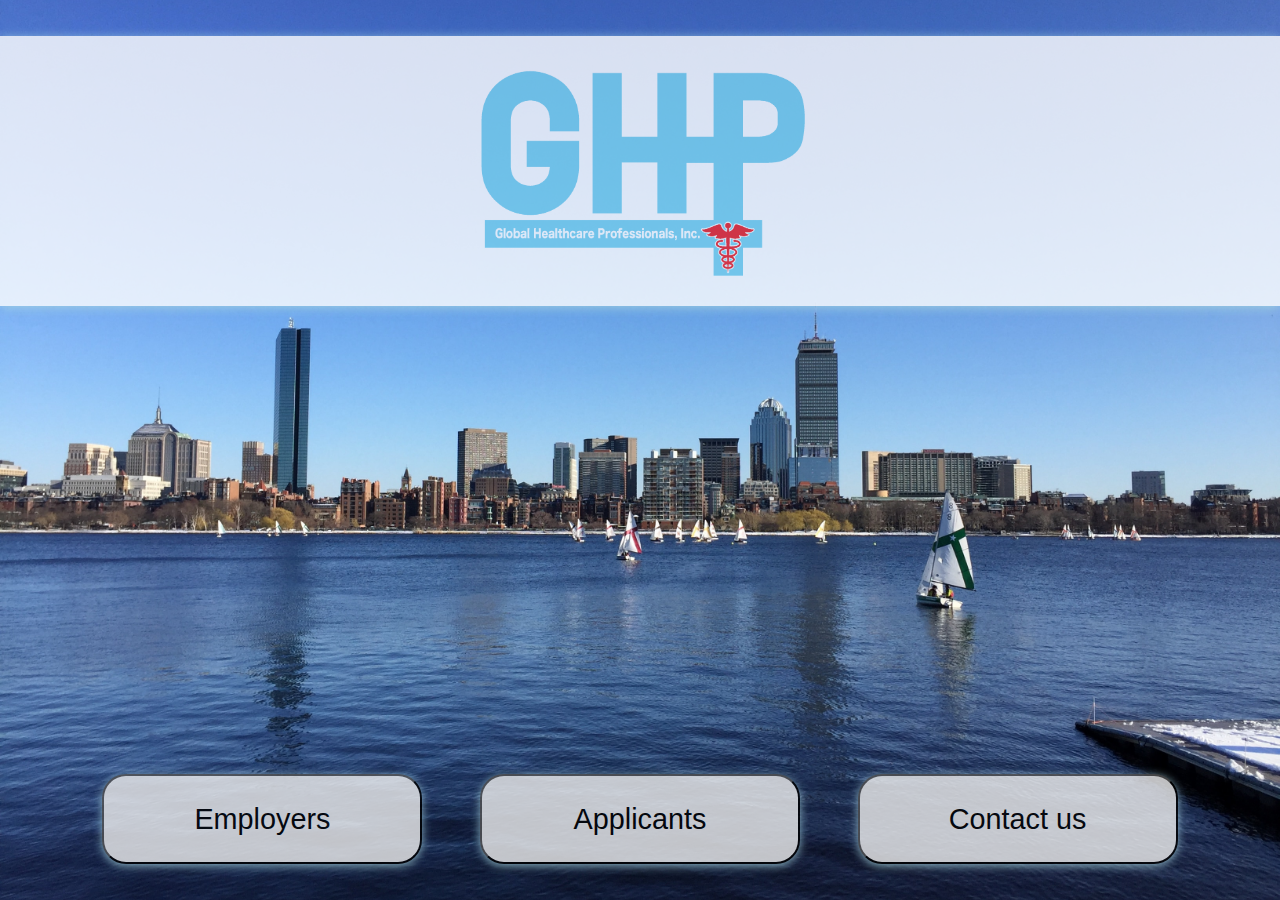
<file: index.html>
<!DOCTYPE html>
<html>
	<head>
		<meta name="viewport" content="width=device-width, height=device-height, initial-scale=1" />
		<meta name="robots" content="noindex" />
		<title>Global Healthcare Professionals, Inc.</title>
		<link rel="stylesheet" href="./style/base.css" />
		<link rel="stylesheet" href="./style/splash.css" />
		<link rel="preconnect" href="https://fonts.googleapis.com">
		<link rel="preconnect" href="https://fonts.gstatic.com" crossorigin>
		<link href="https://fonts.googleapis.com/css2?family=Assistant&family=Dancing+Script:wght@700&family=Lobster&family=Roboto&display=swap" rel="stylesheet"> 
	</head>

	<body>
		<div id="splash-screen">
			<div id="splash-logo-stripe">
				<img
					src="./images/GHPFINAL.name_Cropped.png"
					alt="Global Healthcare Providers"
					id="splash-logo" />
			</div>

			<div id="button-grouping">
				<a href="employer.html">
					<button class="splash-button" name="employer" id="button-employer">Employers</button>
				</a>
				<a href="applicant.html">
					<button class="splash-button" name="applicant" id="button-applicant">Applicants</button>
				</a>
				<a href="contact.html">
					<button class="splash-button" name="contact" id="button-contact">Contact us</button>
			</div>
		</div>

		<script src="splashscript.js"></script>
	</body>
</html>
</file>
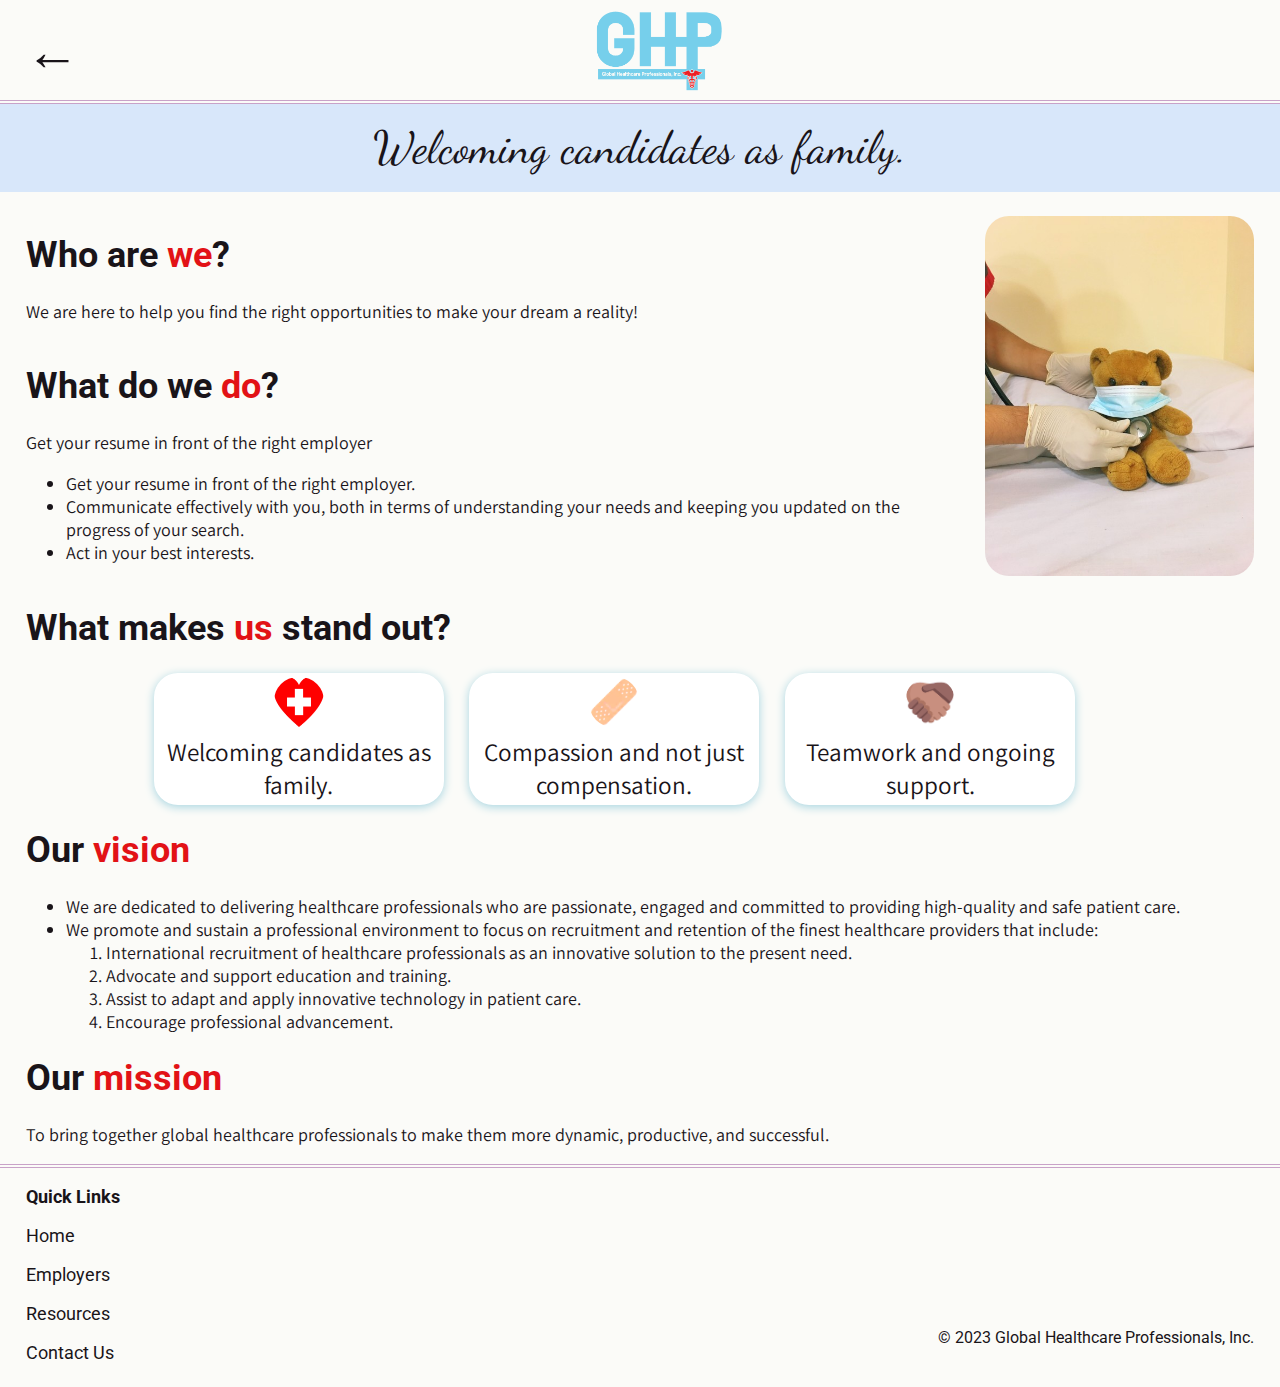
<file: applicant.html>
<!DOCTYPE html>
<html>
	<head>
		<meta name="viewport" content="width=device-width, height=device-height, initial-scale=1" />
		<meta name="robots" content="noindex" />
		<title>Global Healthcare Professionals, Inc.</title>
		<link rel="stylesheet" href="./style/base.css" />
		<link rel="preconnect" href="https://fonts.googleapis.com">
		<link rel="preconnect" href="https://fonts.gstatic.com" crossorigin>
		<link href="https://fonts.googleapis.com/css2?family=Assistant&family=Dancing+Script:wght@700&family=Lobster&family=Roboto&display=swap" rel="stylesheet"> 
	</head>

	<body>
		<header>
			<a href="./index.html" id="back-arrow">&#8592;</a>
			<img src="./images/GHPFINAL.name_Cropped-trans.png" id="ghplogo" alt="" />
			<div class="placeholder-login-user"></div>
		</header>

		<main>
			<div class="banner main-padded-width" id="banner1">Welcoming candidates as family.</div>

			<div class="section-image-block">
				<img src="./images/teddybear.jpg" class="section-image" alt=""/>

				<section class="section-image-block-upper">
					<h1>Who are <span class="red">we</span>?</h1>
					<p id="who-are-we-text">
						We are here to help you find the right opportunities to make your dream a reality!
					</p>
				</section>

				<section class="section-image-block-lower">
					<h1>What do we <span class="red">do</span>?</h1>
					<p id="who-are-we-text">Get your resume in front of the right employer</p>
					<p>
						<ul>
							<li>Get your resume in front of the right employer.</li>
							<li>Communicate effectively with you, both in terms of understanding your needs and keeping	you updated on the progress of your search.</li>
							<li>Act in your best interests.</li>
						</ul>
					</p>
				</section>
			</div>


			<aside>
				<h1>
					What makes <span class="red">us</span>
					stand out?
				</h1>
				<div class="icon-family">
					<div class="icon-family-box">
						<img src="./icons/first-aid-2789562_960_720.png" class="icon" alt="" />
						<span>Welcoming candidates as family.</span>
					</div>

					<div class="icon-family-box">
						<img src="./icons/bandaid.png" class="icon" alt="" />
						<span>Compassion and not just compensation.</span>
					</div>

					<div class="icon-family-box">
						<img src="./icons/handshake.png" class="icon" alt="" />
						<span>Teamwork and ongoing support.</span>
					</div>
				</div>
			</aside>

			<section>
				<h1>Our <span class="red">vision</span></h1>
				<ul>				
					<li>We are dedicated to delivering healthcare professionals who are passionate, engaged and
					committed to providing high-quality and safe patient care.
				</li>
				<li>
					We promote and sustain a professional environment to focus on recruitment and retention of
					the finest healthcare providers that include:
				</li>
				<ol>
					<li>
						International recruitment of healthcare professionals as an innovative solution to the
						present need.
					</li>
					<li>Advocate and support education and training.</li>
					<li>Assist to adapt and apply innovative technology in patient care.</li>
					<li>Encourage professional advancement.</li>
				</ol>
				</ul>			
			</section>
			
			<section>
				<h1>Our <span class="red">mission</span></h1>
				<p>To bring together global healthcare professionals to make them more dynamic, productive, and successful.</p>
			</section>

			<footer>
				<div class="footer-links">
					<span>Quick Links</span>
					<a href="./index.html">Home</a>
					<a href="./employer.html">Employers</a>
					<a href="./resources.html">Resources</a>
					<a href="./contact.html">Contact Us</a>
				</div>

				<div class="footer-copyright">
					<p>&copy; 2023 Global Healthcare Professionals, Inc.</p>
				</div>
			</footer>
		</main>
	</body>
</html>
</file>
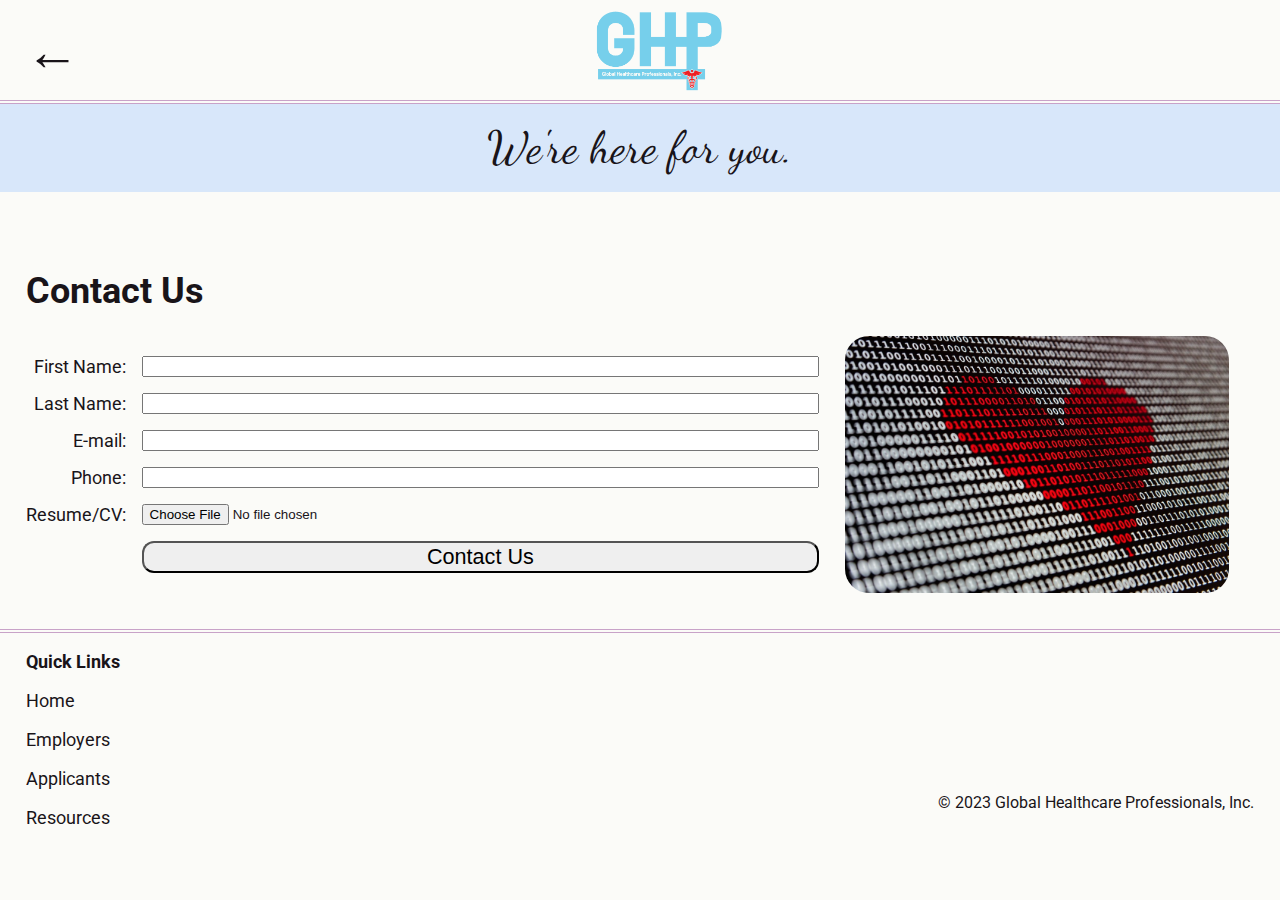
<file: contact.html>
<!DOCTYPE html>
<html>
	<head>
		<meta name="viewport" content="width=device-width, height=device-height, initial-scale=1" />
		<meta name="robots" content="noindex" />
		<title>Global Healthcare Professionals, Inc.</title>
		<link rel="stylesheet" href="./style/base.css" />
		<link rel="stylesheet" href="./style/form.css" />
		<link rel="preconnect" href="https://fonts.googleapis.com" />
		<link rel="preconnect" href="https://fonts.gstatic.com" crossorigin />
		<link
			href="https://fonts.googleapis.com/css2?family=Assistant&family=Dancing+Script:wght@700&family=Lobster&family=Roboto&display=swap"
			rel="stylesheet" />
	</head>

	<body>
		<main id="main-contact">
			<header>
				<a href="./index.html" id="back-arrow">&#8592;</a>
				<img src="./images/GHPFINAL.name_Cropped-trans.png" id="ghplogo" alt="" />
				<div class="placeholder-login-user"></div>
			</header>

			<div class="banner" id="banner1">We're here for you.</div>

			<section id="contact-us">
				<h1>Contact Us</h1>
				<div class="section-image-block-2">
					<form
						action="./contactmail.php"
						method="post"
						enctype="multipart/form-data"
						class="section-half">
						<label for="first_name">First Name:</label>
						<input
							name="first_name"
							id="first_name"
							type="text"
							required
							pattern="^[\w]+"
							title="Your first name is required" />

						<label for="last_name">Last Name:</label>
						<input
							name="last_name"
							id="last_name"
							type="text"
							required
							pattern="^[\w]+"
							title="Your first name is required" />

						<label for="email">E-mail:</label>
						<input
							name="email"
							id="email"
							type="email"
							required
							title="Please a valid email address" />

						<label for="phone">Phone:</label>
						<input name="phone" id="phone" type="tel" />

						<label for="resume">Resume/CV:</label>
						<input type="file" name="resume" id="resume" />

						<input type="submit" value="Contact Us" name="submit" id="submit-button" />
					</form>

					<img src="./images/binaryheart.jpg" alt="" class="section-image-half" />
				</div>
			</section>

			<footer>
				<div class="footer-links">
					<span>Quick Links</span>
					<a href="./index.html">Home</a>
					<a href="./employer.html">Employers</a>
					<a href="./applicant.html">Applicants</a>
					<a href="./resources.html">Resources</a>
				</div>

				<div class="footer-copyright">
					<p>&copy; 2023 Global Healthcare Professionals, Inc.</p>
				</div>
			</footer>
		</main>

		<!-- <script src="./script/form.js"></script> -->
	</body>
</html>
</file>
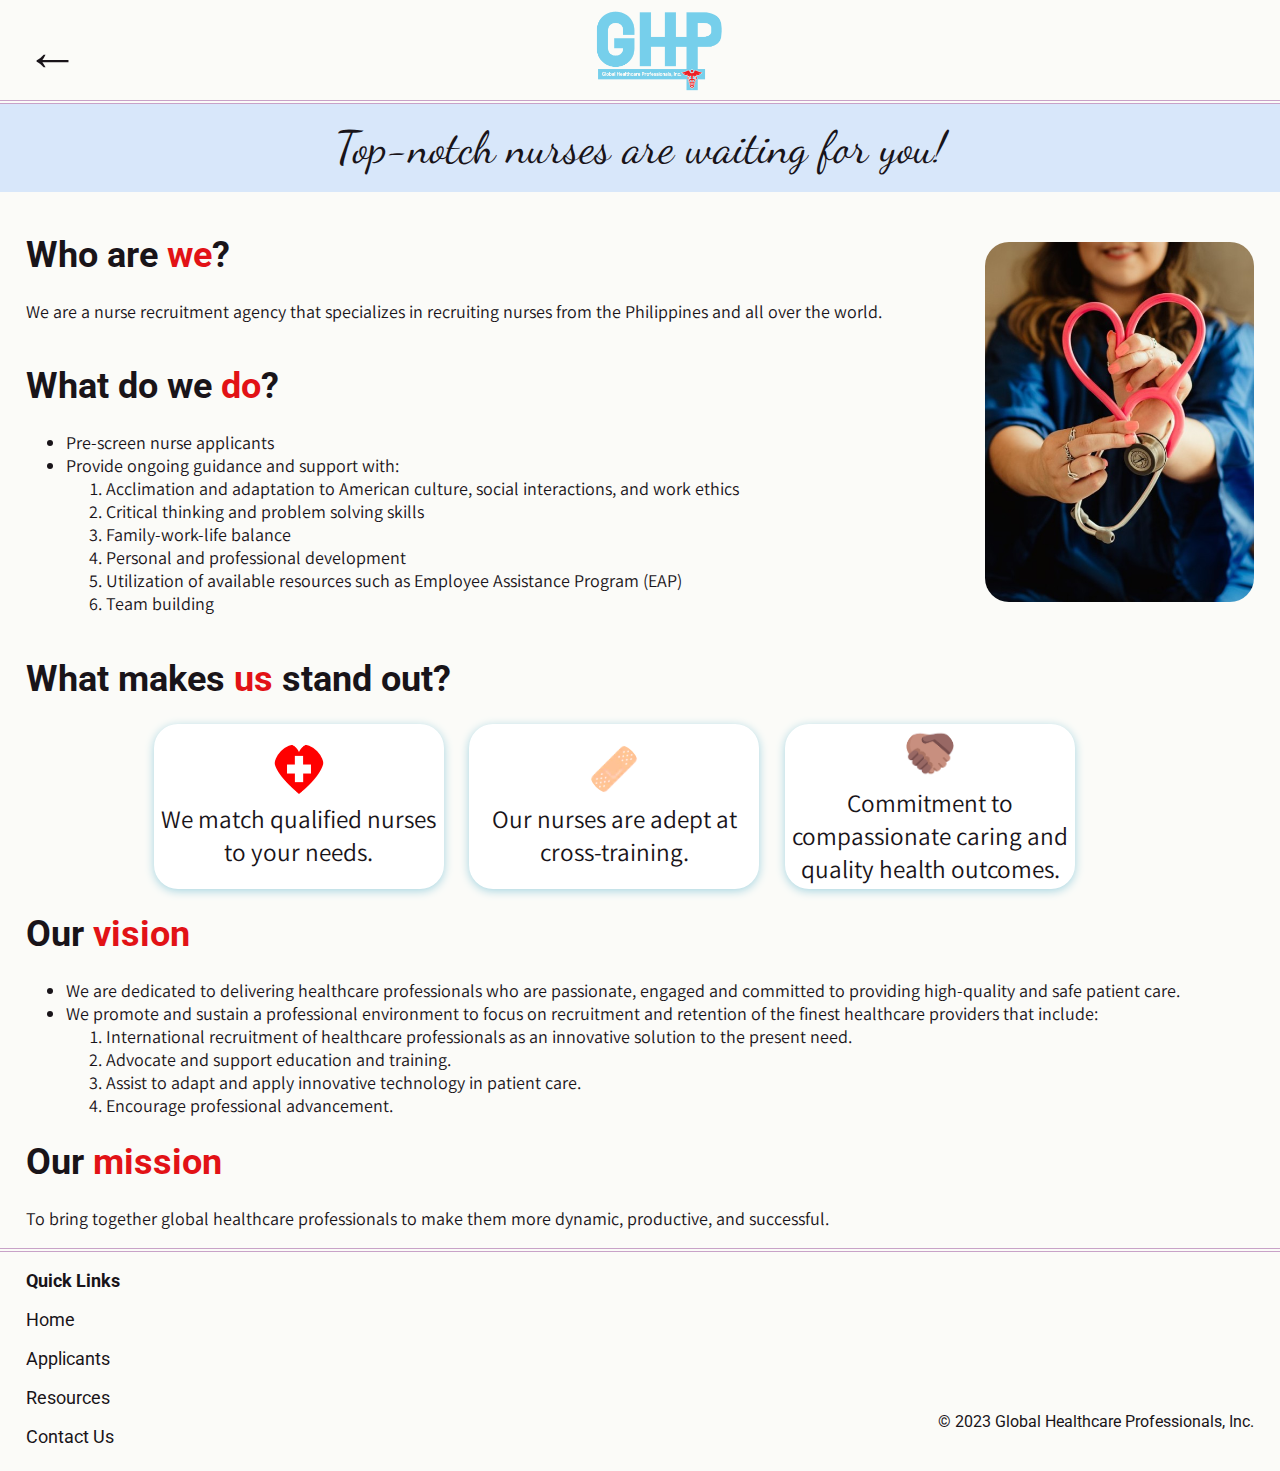
<file: employer.html>
<!DOCTYPE html>
<html>
	<head>
		<meta name="viewport" content="width=device-width, height=device-height, initial-scale=1" />
		<meta name="robots" content="noindex" />
		<title>Global Healthcare Professionals, Inc.</title>
		<link rel="stylesheet" href="./style/base.css" />
		<link rel="preconnect" href="https://fonts.googleapis.com">
		<link rel="preconnect" href="https://fonts.gstatic.com" crossorigin>
		<link href="https://fonts.googleapis.com/css2?family=Assistant&family=Dancing+Script:wght@700&family=Lobster&family=Roboto&display=swap" rel="stylesheet"> 
	</head>

	<body>
		<header>
			<a href="./index.html" id="back-arrow">&#8592;</a>
			<img src="./images/GHPFINAL.name_Cropped-trans.png" id="ghplogo" alt="" />
			<div class="placeholder-login-user"></div>
		</header>

		<main>
			<div class="banner" id="banner1">Top-notch nurses are waiting for you!</div>

			<div class="section-image-block">
				<img src="./images/heartstethescope2.jpg" class="section-image" alt=""/>

				<section class="section-image-block-upper">
					<h1>Who are <span class="red">we</span>?</h1>
					<p id="who-are-we-text">
						We are a nurse recruitment agency that specializes in recruiting nurses from the Philippines and all over the world.
					</p>
				</section>

				<section class="section-image-block-lower">
					<h1>What do we <span class="red">do</span>?</h1>
					<p id="what-do-we-do-text">
						<ul>
						<li>Pre-screen nurse applicants</li>
						<li>Provide ongoing guidance and support with:</li>
						<ol>
							<li>Acclimation and adaptation to American culture, social interactions, and work ethics</li>
							<li>Critical thinking and problem solving skills</li>
							<li>Family-work-life balance</li>
							<li>Personal and professional development</li>
							<li>Utilization of available resources such as Employee Assistance Program (EAP)</li>
							<li>Team building</li>
						</ol>
						</ul>			
					</p>
				</section>
			</div>


			<aside>
				<h1>
					What makes <span class="red">us</span>
					stand out?
				</h1>
				<div class="icon-family main-padded-width">
					<div class="icon-family-box">
						<img src="./icons/first-aid-2789562_960_720.png" class="icon" alt="" />
						<span>We match qualified nurses to your needs.</span>
					</div>

					<div class="icon-family-box">
						<img src="./icons/bandaid.png" class="icon" alt="" />
						<span>Our nurses are adept at cross-training.</span>
					</div>

					<div class="icon-family-box">
						<img src="./icons/handshake.png" class="icon" alt="" />
						<span>Commitment to compassionate caring and quality health outcomes.</span>
					</div>
				</div>
			</aside>

			<section>
				<h1>Our <span class="red">vision</span></h1>
				<p>
					<ul>
						<li>We are dedicated to delivering healthcare professionals who are passionate, engaged and committed to providing high-quality and safe patient care.</li>
						<li>We promote and sustain a professional environment to focus on recruitment and retention of the finest healthcare providers that include:</li>
						<ol>
							<li>International recruitment of healthcare professionals as an innovative solution to the present need.</li>
							<li>Advocate and support education and training.</li>
							<li>Assist to adapt and apply innovative technology in patient care.</li>
							<li>Encourage professional advancement.</li>
						</ol>
					</ul>
				</p>
			</section>

			<section>
				<h1>Our <span class="red">mission</span></h1>
				<p>
					To bring together global healthcare professionals to make them more dynamic, productive, and successful.
				</p>						    
			</section>

			<footer>
				<div class="footer-links">
					<span>Quick Links</span>
					<a href="./index.html">Home</a>
					<a href="./applicant.html">Applicants</a>
					<a href="./resources.html">Resources</a>
					<a href="./contact.html">Contact Us</a>
				</div>

				<div class="footer-copyright">
					<p>&copy; 2023 Global Healthcare Professionals, Inc.</p>
				</div>
			</footer>
		</main>
	</body>
</html>
</file>
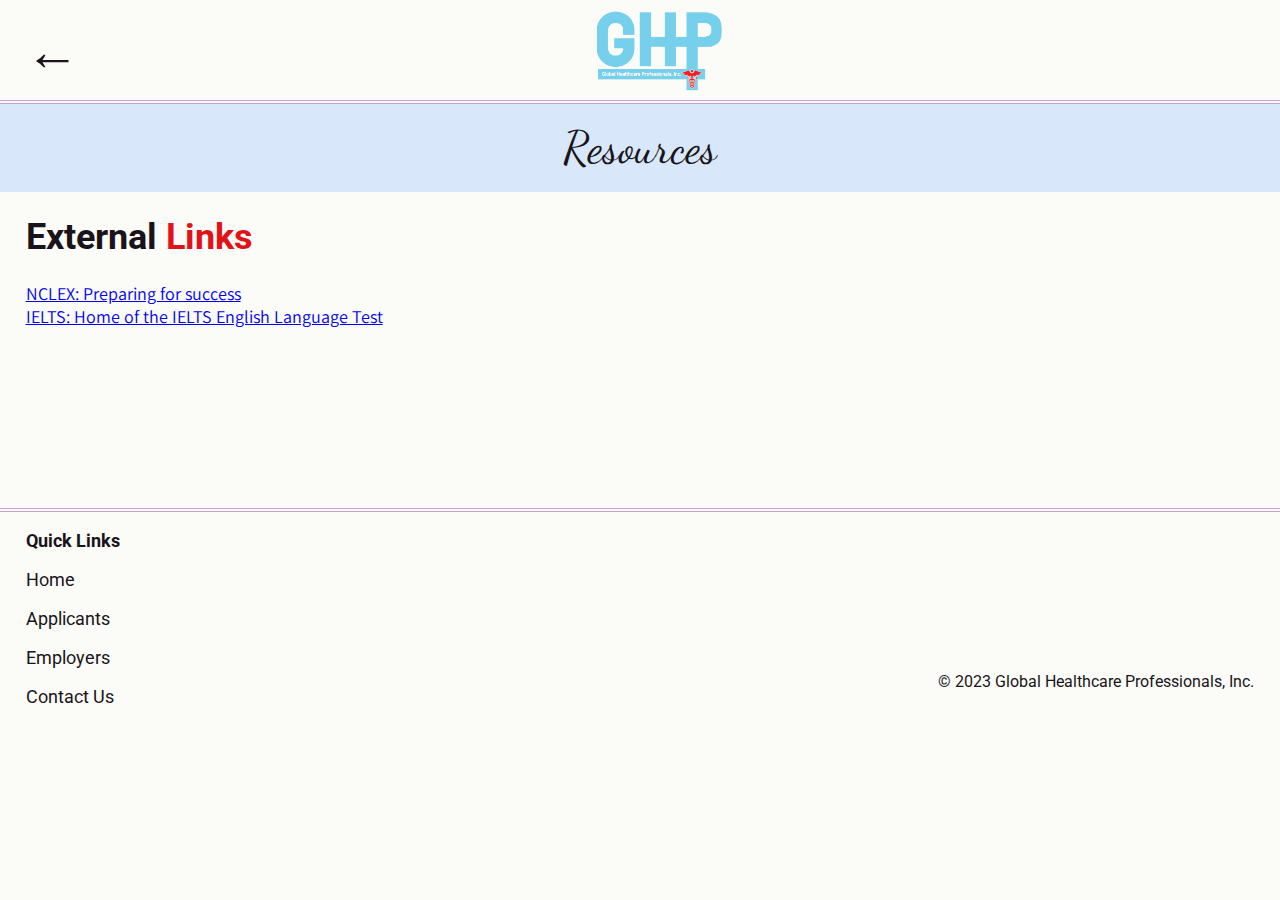
<file: resources.html>
<!DOCTYPE html>
<html>
	<head>
		<meta name="viewport" content="width=device-width, height=device-height, initial-scale=1" />
		<meta name="robots" content="noindex" />
		<title>Global Healthcare Professionals, Inc.</title>
		<link rel="stylesheet" href="./style/base.css" />
		<link rel="preconnect" href="https://fonts.googleapis.com" />
		<link rel="preconnect" href="https://fonts.gstatic.com" crossorigin />
		<link
			href="https://fonts.googleapis.com/css2?family=Assistant&family=Dancing+Script:wght@700&family=Lobster&family=Roboto&display=swap"
			rel="stylesheet" />
	</head>

	<body>
		<header>
			<a href="./index.html" id="back-arrow">&#8592;</a>
			<img src="./images/GHPFINAL.name_Cropped-trans.png" id="ghplogo" alt="" />
			<div class="placeholder-login-user"></div>
		</header>

		<main>
			<div class="banner" id="banner1">Resources</div>
			<section class="links">
				<h1>External <span class="red">Links</span></h1>
				<dl>
					<dt><a href="https://www.nclex.com/prepare.page" target="_new">NCLEX: Preparing for success</a></dt>
					<dd class="optional-description"></dd>

					<dt><a href="https://www.ielts.org/" target="_new">IELTS: Home of the IELTS English Language Test</a></dt>
					<dd class="optional-description"></dd>
				</dl>
			</section>

			<footer>
				<div class="footer-links">
					<span>Quick Links</span>
					<a href="./index.html">Home</a>
					<a href="./applicant.html">Applicants</a>
					<a href="./employer.html">Employers</a>
					<a href="./contact.html">Contact Us</a>
				</div>

				<div class="footer-copyright">
					<p>&copy; 2023 Global Healthcare Professionals, Inc.</p>
				</div>
			</footer>
		</main>
	</body>
</html>
</file>
<file: style/base.css>
body {
	display: flex;
	flex-direction: column;
	justify-content: space-between;
	align-items: center;
	/* background-image: url("../buttontiles/purpleboston.jpg");
	background-repeat: no-repeat;
	background-position: center;
	background-size: cover; */
	width: 100vw;
	margin: 0;
	font-family: "Assistant", sans-serif;
	color: #191419;
	font-size: 18px;
	/* background-color: #abd7eb; */
	background-color: #fbfbf8;
	box-sizing: border-box;
}

html {
	box-sizing: border-box;
	width: 100vw;
	height: 100%;
}

main {
	background-color: #fbfbf8;
	height: 100%;
	box-sizing: border-box;
	margin-bottom: 0;
	padding-top: 1em;
	padding-bottom: 24px;
	width: 100vw;
}

section {
	padding-left: 2vw;
	padding-right: 2vw;
}

aside {
	padding-left: 2vw;
	padding-right: 2vw;
}

h1 {
	font-family: "Roboto", sans-serif;
}

footer {
	display: flex;
	flex-direction: column;
	justify-content: space-between;
	gap: 2vw;
	padding-left: 2vw;
	padding-right: 2vw;
	border-top: double 4px #c8a2c8;
	padding-top: 2vh;
	margin-top: 2vh;
}

header {
	grid-area: header;
	/*background-color: #fbfbf8;*/
	background-color: #fbfbf8;
	padding: 0;
	display: flex;
	flex-direction: row;
	justify-content: space-between;
	align-items: center;
	/* box-shadow: 2px 2px 5px #072a6c; */
	border-bottom: 4px double #c8a2c8;
	position: sticky;
	top: 0;
	width: 100vw;
	height: 80px;
}

.links {
	margin-bottom: 20vh;
}

#back-arrow {
	font-size: 3em;
	text-decoration: none;
	color: #191419;
	padding-left: 2vw;
	padding-right: 2vw;
}

#back-arrow:hover {
	color: #77d0ee;
}

header > img {
	margin: 0;
	max-height: 100%;
}

.placeholder-login-user {
	width: 70px;
}

.red {
	/* color: #ed2224; */
	color: #e21216;
	/* color: #167b9c; */
}

.banner {
	background-color: #d8e7fa;
	font-size: 1.3em;
	padding-top: 4vh;
	padding-bottom: 4vh;
	padding-left: 2vw;
	padding-right: 2vw;
	display: flex;
	justify-content: center;
	align-items: center;
	font-family: "Dancing Script", cursive;
	box-sizing: border-box;
	width: 100%;
}

.footer-copyright {
	display: flex;
	flex-direction: column;
	justify-content: end;
	font-size: 0.9em;
}

.footer-links {
	display: flex;
	flex-direction: column;
	font-family: "Roboto", sans-serif;
	gap: 2vh;
	min-width: 50%;
}

.footer-links a {
	text-decoration: none;
	color: #191419;
}

.footer-links a:hover {
	color: #77d0ee;
}

.footer-links > span {
	font-weight: bold;
}

.icon-family {
	/* 	display: flex;
	flex-direction: column;
	justify-content: space-between;
	align-items: center; */
	margin-left: 8vw;
	margin-right: 12vw;
	/* 	flex: 1 1 0px; */
	/* font-size: 1.4em; */
	/* 	gap: 2vh; */
	display: grid;
	grid-template-columns: auto;
	grid-template-rows: 1fr 1fr 1fr;
	gap: 4vw;
}

.icon-family-box {
	display: flex;
	/* height: 24vh; */
	width: 100%;
	height: 100%;
	gap: 4vw;
	justify-content: start;
	align-items: center;
	background-color: #ffffff;
	border-radius: 24px;
	box-shadow: 0 2px 10px #a5d4e0;
	padding-left: 2vw;
	padding-right: 2vw;
}

.icon {
	width: 50px;
	height: 50px;
	border-radius: 24px;
	margin: 0;
}

#contact-us {
	width: 100%;
	padding-left: 2vw;
	padding-right: 2vw;
	box-sizing: border-box;
}

.section-image {
	display: block;
	max-width: 80vw;
	max-height: 40vh;
	margin-top: 2vh;
	margin-left: auto;
	margin-right: auto;
	border-radius: 24px;
}

.section-image-half {
	display: block;
	max-width: 80vw;
	max-height: 40vh;
	margin-left: auto;
	margin-right: auto;
	margin-top: 4vh;
	border-radius: 24px;
}

/*
logo blue: #78D1EE
 white: #FBFBF8
green: #D3EEDD
beige: E7DBCC
deep blue: #072A6C
lilac: #C8A2C8
soft blue: kindness : #ABD7EB
	box-shadow: 0 2px 10px #a5d4e0;
*/

* {
	box-sizing: border-box;
}

@media only screen and (min-width: 600px) {
	footer {
		font-family: "Roboto", sans-serif;
		display: flex;
		flex-direction: row;
		justify-content: space-between;
		gap: 2vw;
	}

	body {
	}

	main {
		padding-top: 0vh;
		padding-bottom: 24px;
	}

	header {
		grid-area: header;
		/*background-color: #fbfbf8;*/
		padding: 0;
		display: flex;
		justify-content: space-between;
		align-items: center;
		/* box-shadow: 2px 2px 5px #072a6c; */
		/* border-bottom: 2px solid #a5d4e0; */
		height: 104px;
		width: 100%;
	}

	header > img {
		/* max-height: 5vh; */
		margin-top: 8px;
		margin-bottom: 8px;
	}

	aside {
		display: block;
		margin-top: 2vh;
	}

	.icon-family {
		/* 		display: flex;
		flex-direction: row;
		justify-content: space-between;
		gap: 24px;
		align-items: center;
		margin: auto;
		flex: 1 1 0px; */
		font-size: 1.4em;
		padding-left: 2vw;
		padding-right: 2vw;
		display: grid;
		max-width: 100%;
		grid-template-columns: 1fr 1fr 1fr;
		grid-template-rows: auto;
		gap: 2vw;
	}

	.icon-family-box {
		display: flex;
		flex-direction: column;
		justify-content: center;
		align-items: center;
		gap: 8px;
		padding: 4px;
		text-align: center;
	}

	.main-padded-width {
		padding-left: 2vw;
		padding-right: 2vw;
	}

	.section-image-block {
		display: grid;
		grid-template-areas:
			"section-upper section-image"
			"section-lower section-image";
		max-height: 50vh;
	}

	.section-image-block-2 {
		display: grid;
		grid-template-areas: "section-half section-image-half";
		grid-template-columns: 3fr auto;
		max-height: 50vh;
		gap: 2vw;
	}

	.section-half {
		grid-area: section-half;
	}

	.section-image-half {
		grid-area: section-image-half;
		display: inline;
		margin: auto;
		min-height: 10px;
		min-width: 5px;
		margin-right: 2vw;
		max-width: 30vw;
	}

	.section-image {
		grid-area: section-image;
		display: inline;
		margin: auto;
		min-height: 10px;
		min-width: 5px;
		margin-right: 2vw;
	}

	.section-image-block-upper {
		grid-area: section-upper;
	}

	.section-image-block-lower {
		grid-area: section-lower;
	}

	.banner {
		height: 88px;
		font-size: 2.5em;
		margin-bottom: 2vh;
		padding-top: 4vh;
		padding-bottom: 4vh;
		display: flex;
		justify-content: center;
		align-items: center;
		box-sizing: border-box;
	}

	.footer-links {
		display: flex;
		flex-direction: column;
		gap: 2vh;
		min-width: 50%;
	}
}
</file>
<file: style/splash.css>
#splash-logo {
	max-height: 20vh;
	max-width: 90vw;
	border-radius: 40px;
	padding: 0.1em;
	display: block;
	margin: auto;
	opacity: 1;
}

#splash-logo-stripe {
	width: 100%;
	max-height: 32vh;
	box-shadow: 0 2px 10px #a5d4e0;
	background-color: #ffffff;
	padding-top: 1em;
	padding-bottom: 1em;
	opacity: 0.8;
}

#splash-screen {
	display: flex;
	flex-direction: column;
	justify-content: flex-start;
	align-items: center;
	width: 100vw;
	height: 100vh;
	padding-top: 4vh;
	padding-bottom: 4vh;
	opacity: 1;
}

#button-grouping {
	/*width: calc(100% - 48px);*/
	width: 100%;
	height: 100%;
	display: flex;
	flex-direction: column;
	justify-content: space-evenly;
	gap: 10px;
	box-sizing: border-box;
	margin-top: 10px;
	padding-left: 8vw;
	padding-right: 8vw;
}

#button-grouping a {
	text-decoration: none;
}

button {
	width: 100%;
	min-height: 20vh;
	/*height: 30vh;*/
	/*height: 1.8em;*/
	border-radius: 24px;
	font-size: 1.7em;
	box-shadow: 0 2px 10px #a5d4e0;
	flex: 1;
	color: #000000;
	opacity: 80%;
}

button:hover {
	background-color: #77d0ee;
}

#button-employer {
	/*background-image: url("../buttontiles/citybuildings.jpg"); */
	background-repeat: no-repeat;
	background-position: center;
	background-size: cover;
}

#button-applicant {
	/* background-image: url("../buttontiles/heartnurse.jpg"); */
	background-repeat: no-repeat;
	background-position: center;
	background-size: cover;
}

#button-contact {
	/* background-image: url("../buttontiles/purpleboston.jpg"); */
	background-repeat: no-repeat;
	background-position: center;
	background-size: cover;
}

body {
	/*display: flex;
	flex-direction: column;
	justify-content: space-between;
	align-items: center;*/
	background-image: url("../images/splashbg.jpg");
	background-repeat: no-repeat;
	background-position: center;
	background-size: cover;
	width: 100vw;
	height: 100vh;
	margin: 0;
	padding: 0;
	font-family: "Assistant", sans-serif;
	box-sizing: border-box;
}

* {
	box-sizing: border-box;
}

@media only screen and (min-width: 600px) {
	#button-grouping {
		flex-direction: row;
		justify-content: space-between;
		align-items: end;
	}

	button {
		width: 25vw;
		min-height: 10vh;
		height: 2em;
		font-size: 1.6em;
	}
	#splash-logo-stripe {
		max-height: 30vh;
		padding-top: 0.2em;
		padding-bottom: 0.2em;
	}
	#splash-logo {
		max-height: 100%;
		max-width: 100vw;
	}

	#splash-screen {
		justify-content: space-between;
	}
}
</file>
<file: style/form.css>
#contact-us {
	display: grid;
	width: 100%;
	padding-top: 4vh;
	padding-left: 2vw;
	padding-right: 2vw;
	margin-bottom: 4vh;
}

form {
	display: grid;
	grid-template-columns: 1fr 2fr;
	grid-column-end: span 2;
	justify-items: end;
	gap: 16px;
	margin: auto;
	width: 100%;
	grid-auto-columns: 1fr;
}

form label {
	font-family: "Roboto", sans-serif;
	display: inline;
	margin-right: 0;
}

input {
	width: 100%;
}

#resume {
	grid-column-start: 1;
	grid-column-end: span 2;
}

#submit-button {
	/* grid-column-start: 2; */
	width: 100%;
	min-height: 32px;
	font-size: 1.2em;
	border-radius: 12px;
	grid-column-end: span 2;
}

/* #main-contact {
	display: grid;
	grid-template-areas:
		"banner"
		"contact-form"
		"space"
		"footer";
	grid-template-rows: auto;
} */

section {
	width: 100%;
}

body {
	width: 100%;
	height: 100%;
}

html {
	height: 100%;
}

@media only screen and (min-width: 600px) {
	form {
		grid-template-columns: auto 3fr;
		margin-left: 0;
	}

	#submit-button {
		grid-column-start: 2;
		grid-column-end: span 1;
	}

	#resume {
		grid-column-start: 2;
		grid-column-end: span 1;
	}
}
</file>
